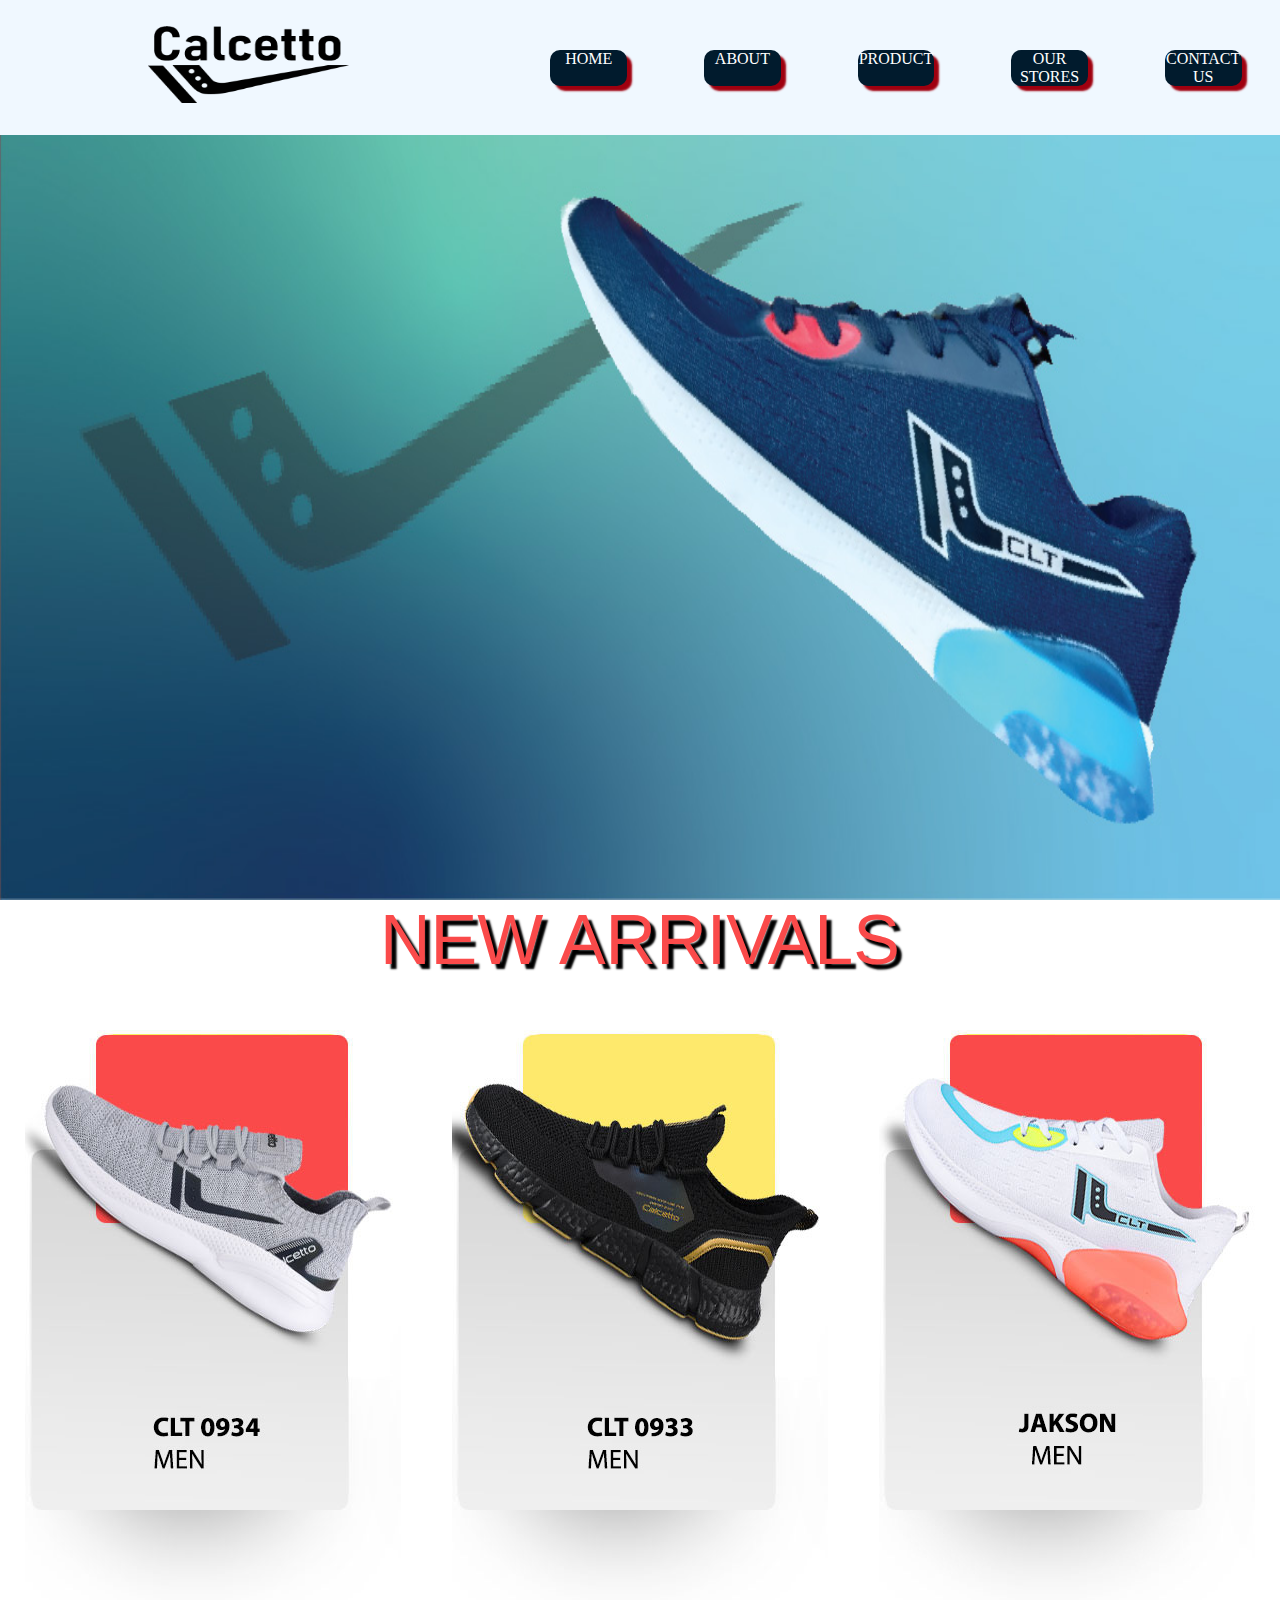
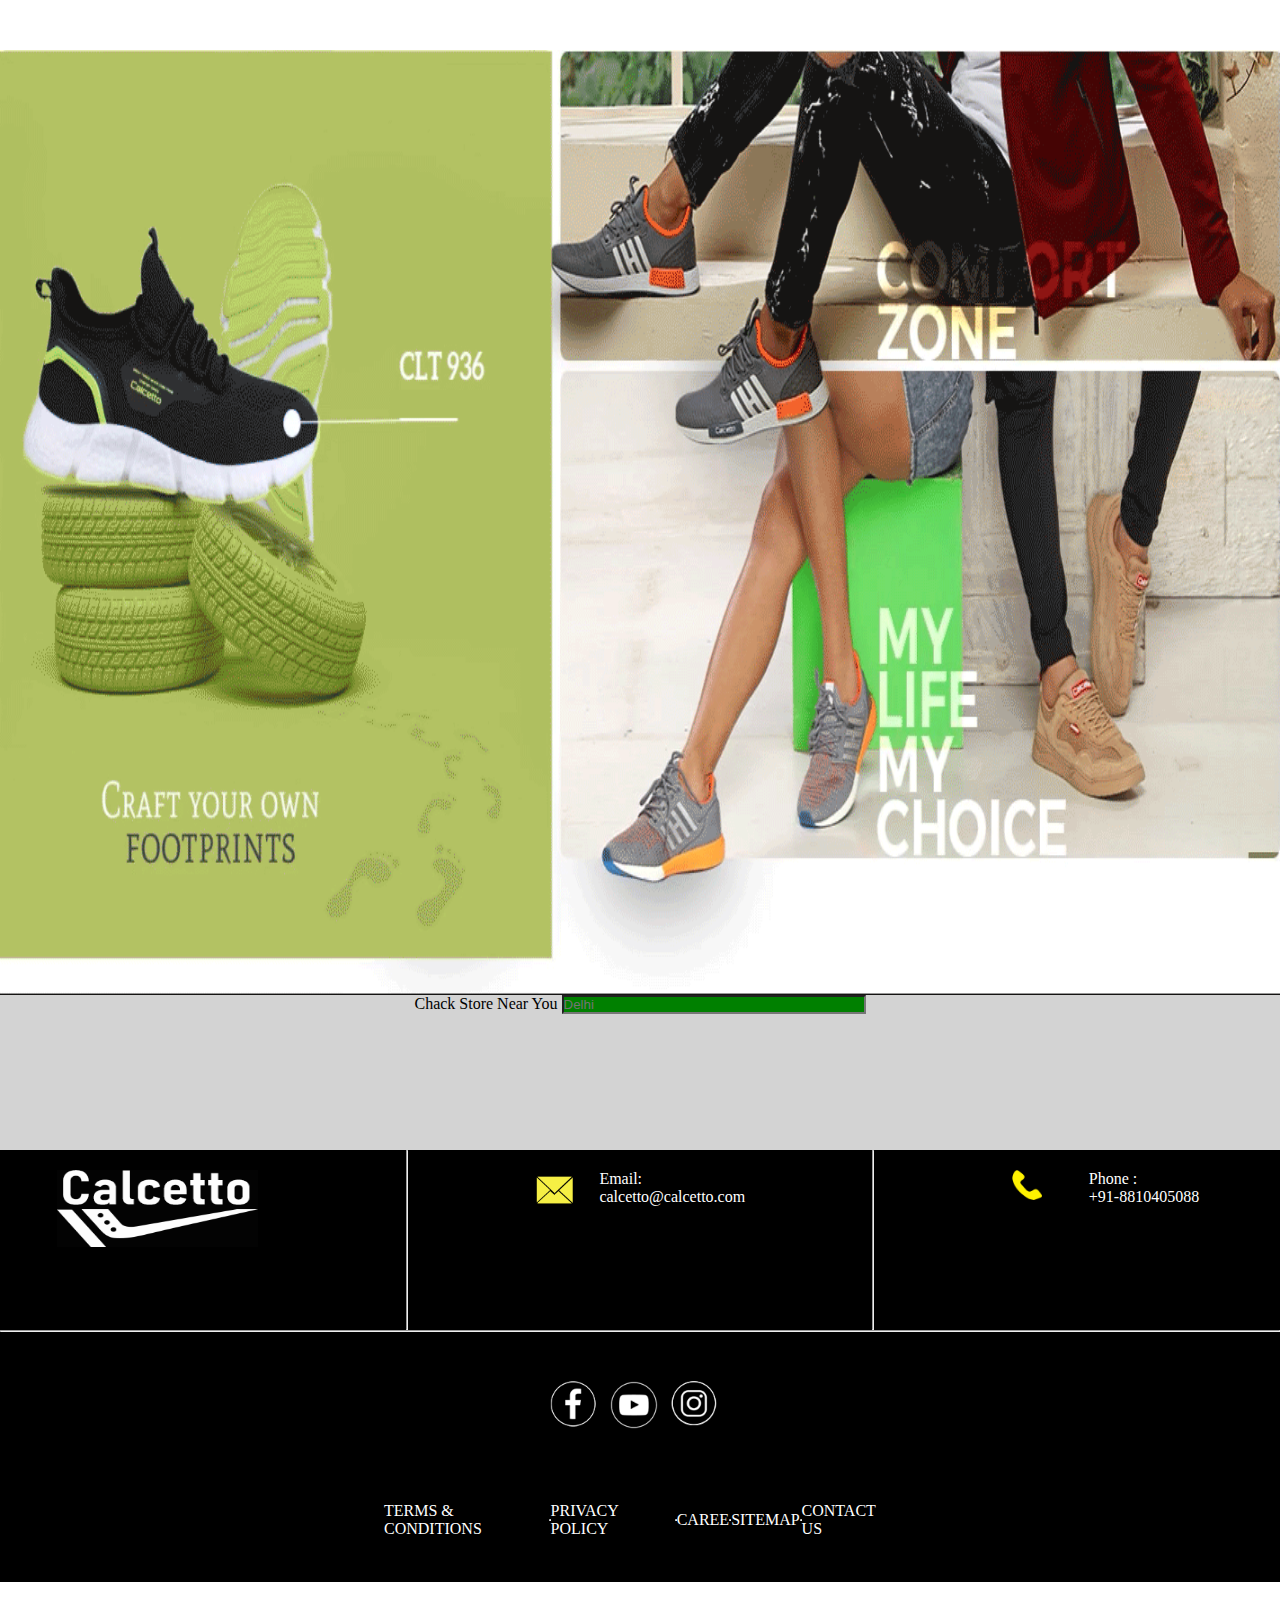
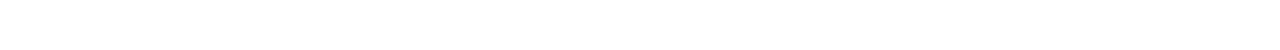
<file: index.html>
<!doctype html>
<html>
<head>
<meta charset="utf-8">
<title>index</title>
<link href="style.css" rel="stylesheet" type="text/css">
<link rel="preconnect" href="https://fonts.googleapis.com">
</head>

<body>
	<header>
		<nav>
			<div class="logo"><a href="index.html"><img src="image/logooo.png" width="201" height="77" alt=""/></a></div>
		<div class="menu">
			<a href="index.html">HOME</a>
			<a href="about.html">ABOUT</a>
			<a href="#">PRODUCT</a>
			<a href="#">OUR STORES</a>
			<a href="#">CONTACT US</a>
		</div>
	
			
			
		</nav>
	</header>
	
<section>
	<div class="newarrival">NEW ARRIVALS</div>
	<div class="newproduct">
	
	<div class="image1"><img src="image/img3.jpg" width="376" height="570" alt=""/></div>
		<div class="image1"><img src="image/img4.jpg" width="376" height="570" alt=""/></div>
		<div class="image1"><img src="image/img5.jpg" width="376" height="570" alt=""/></div>
	</div>
</section>

<article></article>
<div class="nearstore">
	 
	 <label>Chack Store Near You</label>
	 <input type="text" placeholder="Delhi">
	
	 
</div>

<footer>
	<div id="fmenu">
	<div class="footer-logo"><a href="index.html"><img src="image/logo.png" width="201" height="77" alt=""/></a></div>
		<hr>

	<div class="mail">
	  <img src="image/mail.png" width="40" height="40" alt=""/>
	  <div class="email">Email:<br><a href="#">calcetto@calcetto.com</a></div>
	</div>
		<hr>
  <div class="phone"><img src="image/phone.png" width="30" height="30" alt=""/>
	  <div class="phone1">Phone :<br><a href="#">+91-8810405088</a></div>
  </div>
</div> 
	<hr>
	
	<div id="fmenu2">
		<div class="socialmeadia">
		<a href="#"><img src="image/fb logo.png" width="60" height="60" alt=""/></a>
		<a href="#"><img src="image/youtube logo.png" width="60" height="60" alt=""/></a>
		<a href="#"><img src="image/insta logo.png" width="60" height="60" alt=""/></a>
	    </div>
		<div class="fbutton">
			<a href="#">TERMS & CONDITIONS</a><hr>
			<a href="#">PRIVACY POLICY</a><hr>
			<a href="#">CAREE</a><hr>
			<a href="#">SITEMAP</a><hr>
			<a href="#">CONTACT US</a>
		</div>
    </div>
</footer>
		
	
	
</body>
</html>
</file>
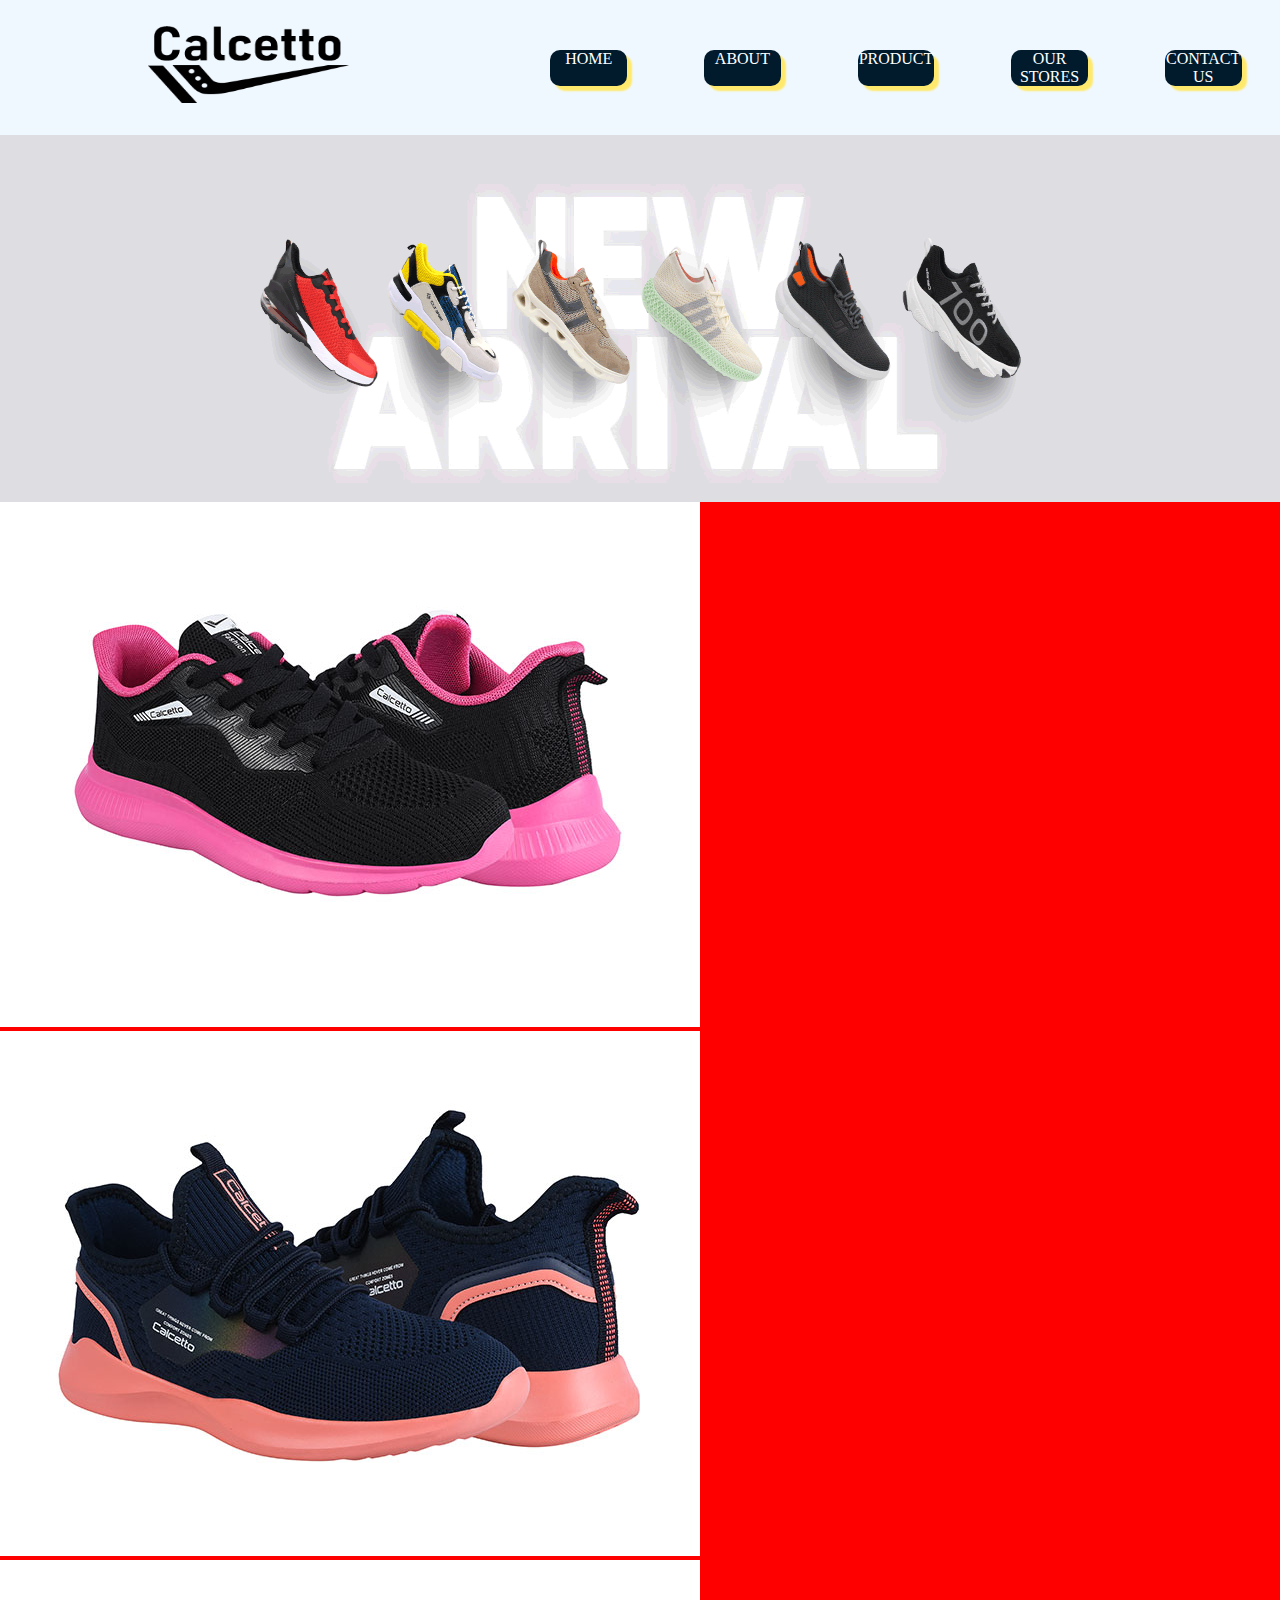
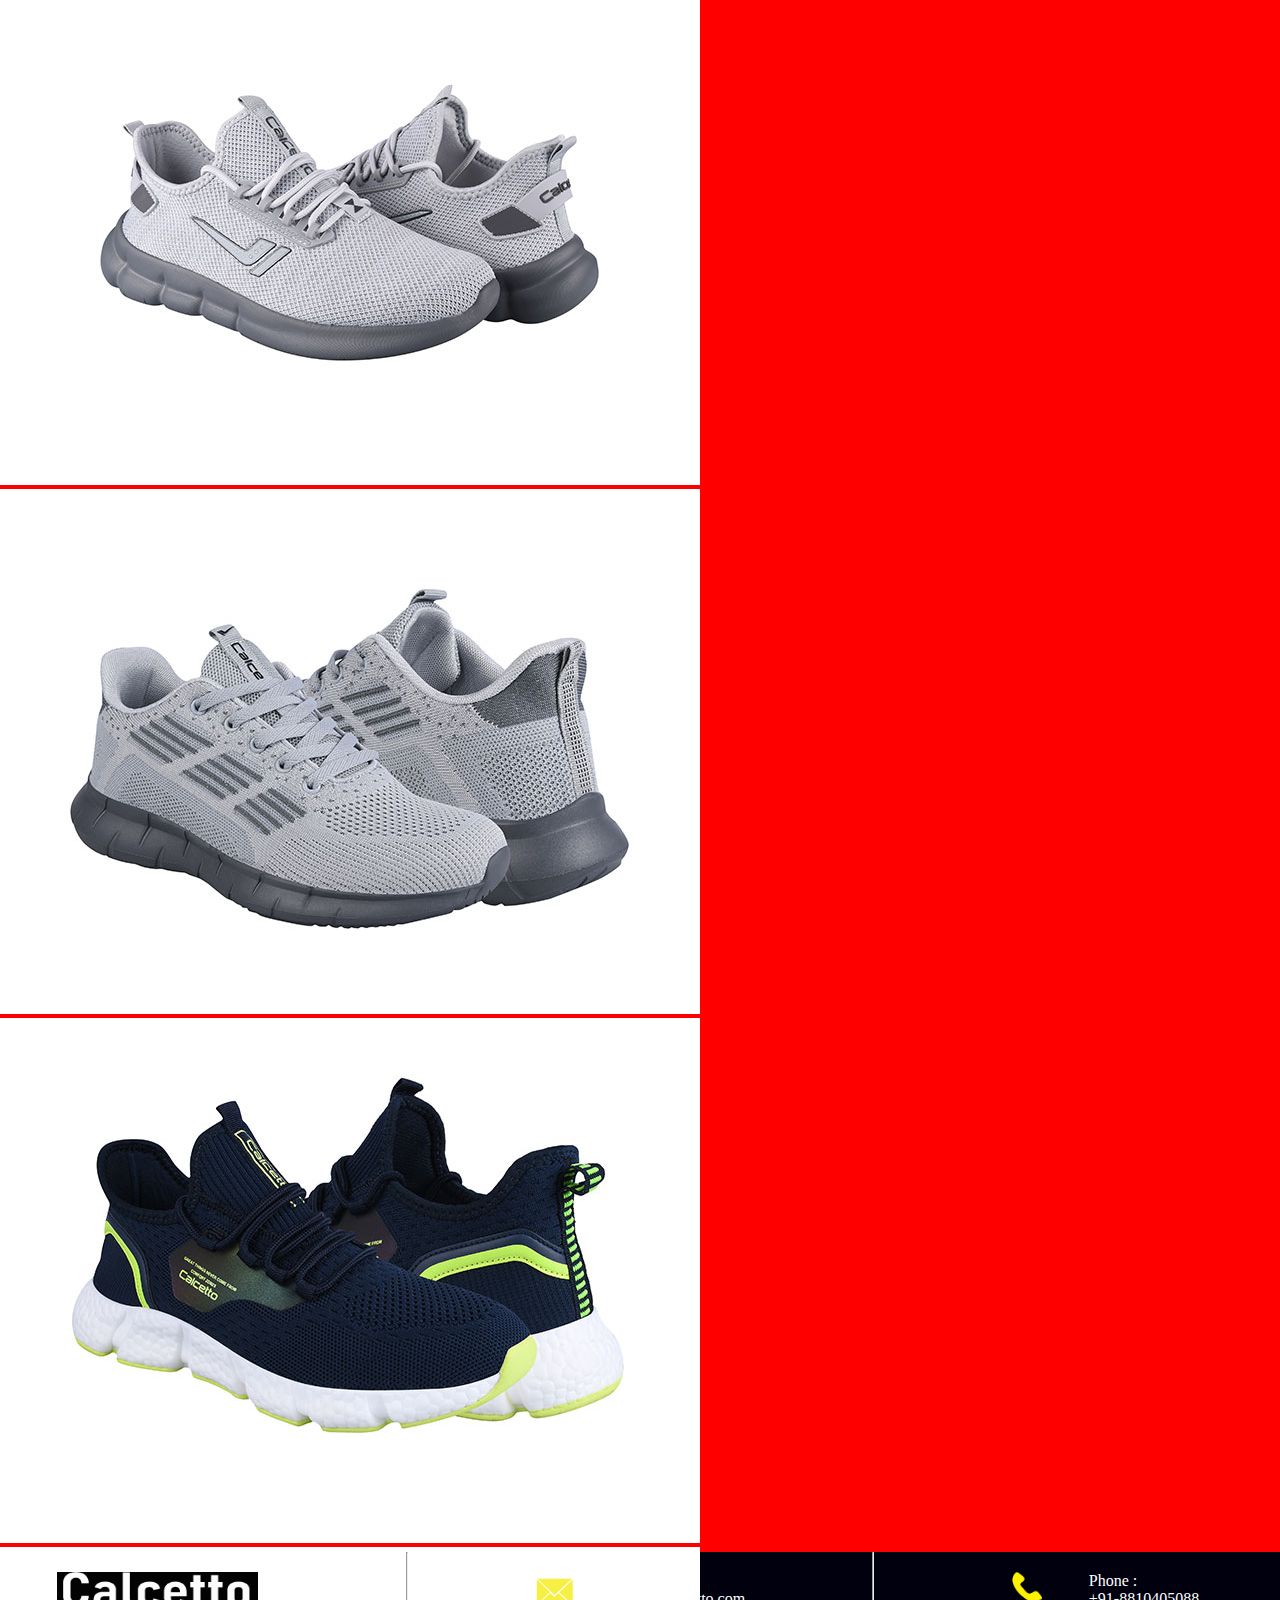
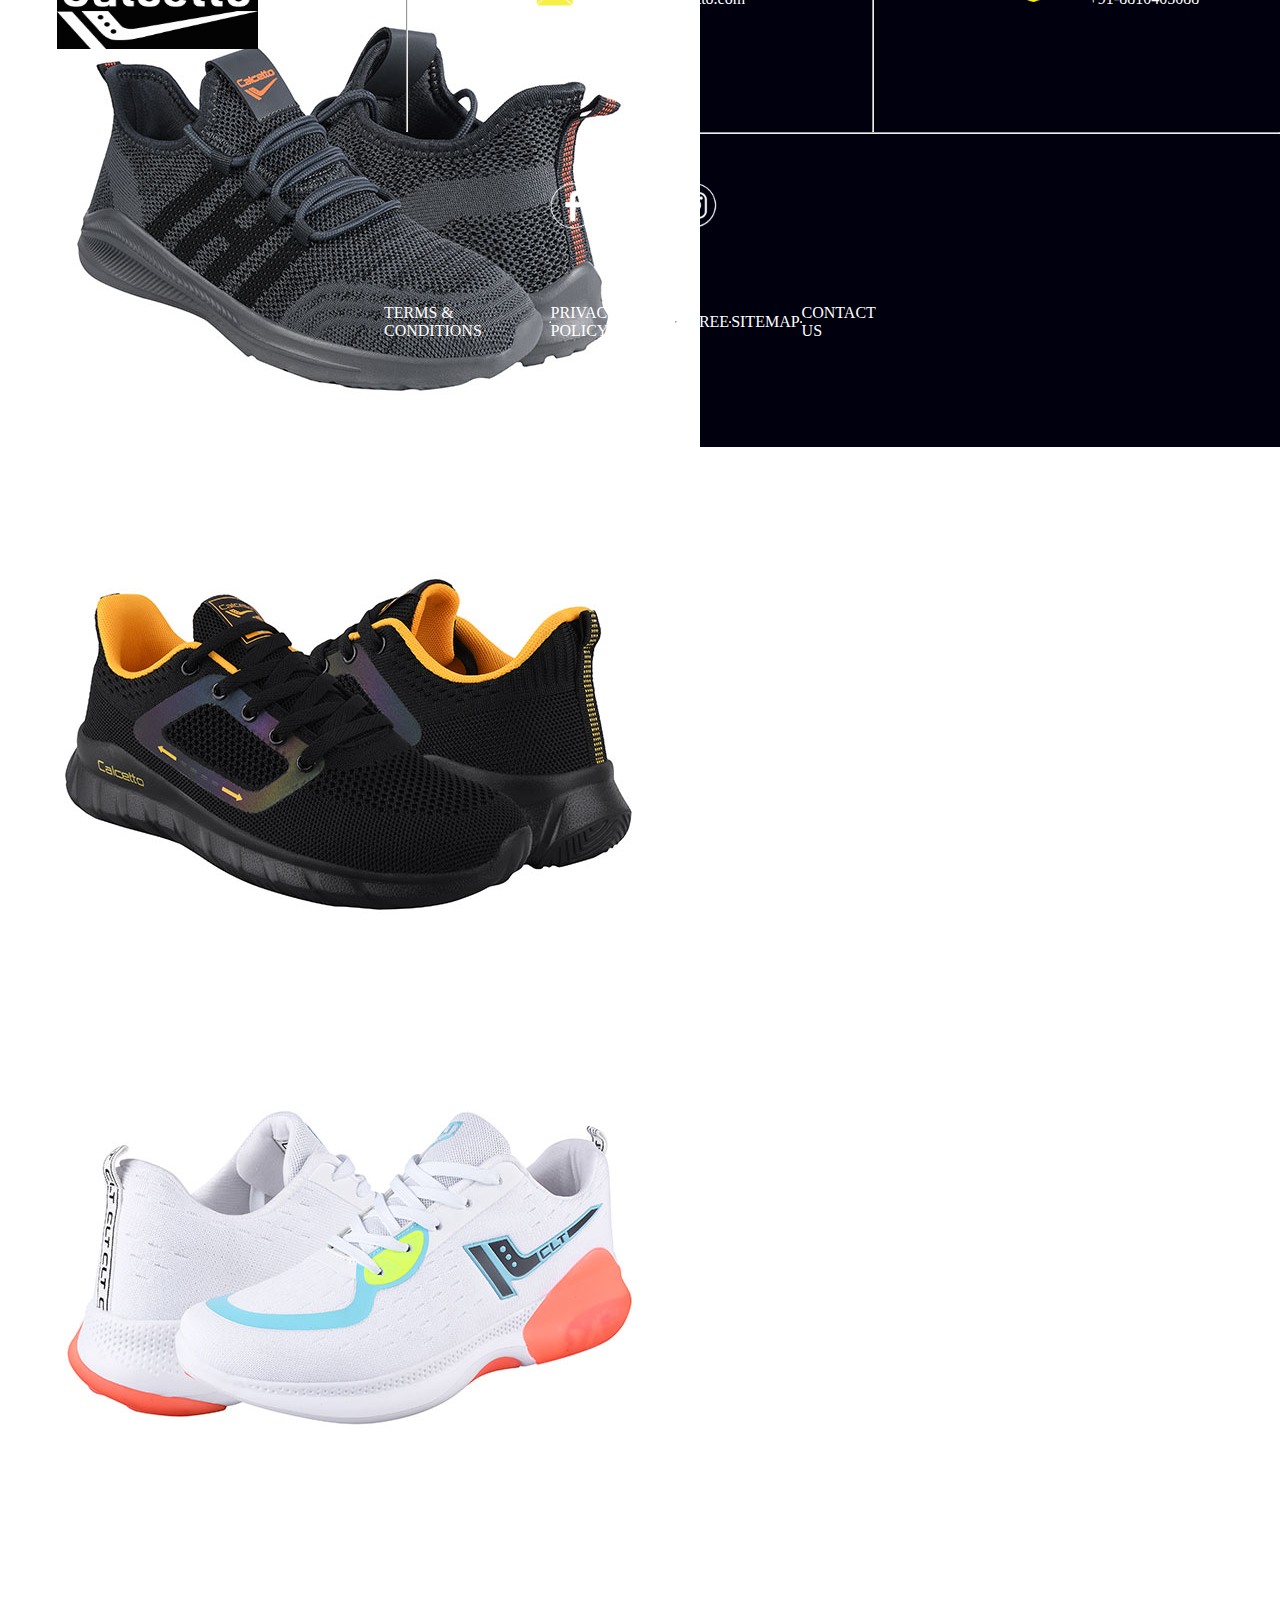
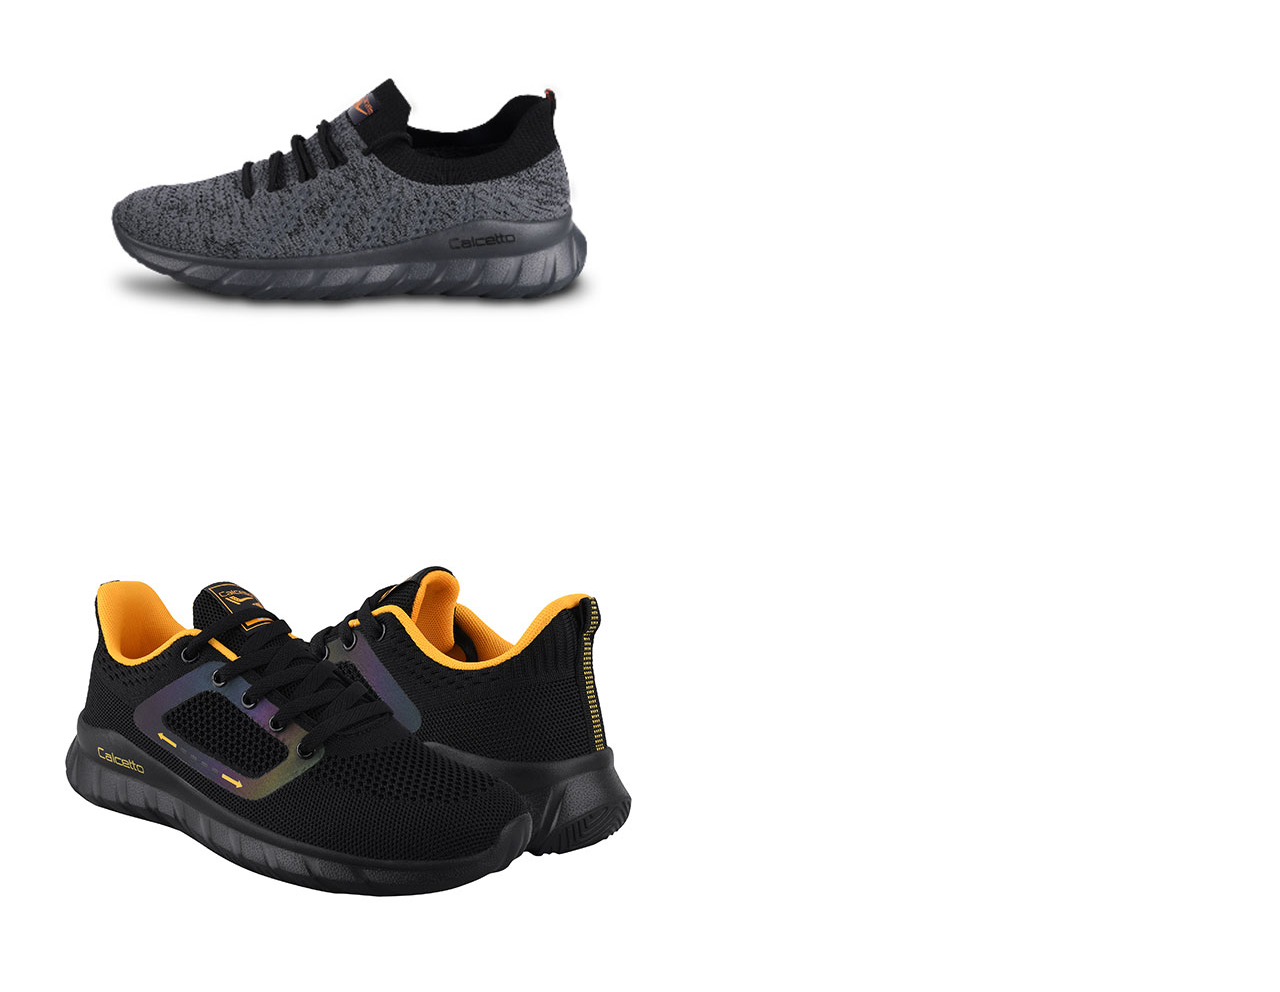
<file: PRODUCT.html>
<!doctype html>
<html>
<head>
<meta charset="utf-8">
<title>PRODUCT</title>
<meta name="viewport" content="width=device-width, initial-scale=1">
<link href="product style.css" rel="stylesheet" type="text/css">
</head>

<body>
	<header>
		
		<nav>
			<div class="logo"><a href="index.html"><img src="image/logooo.png" width="201" height="77" alt=""/></a></div>
		<div class="menu">
			<a href="index.html">HOME</a>
			<a href="about.html">ABOUT</a>
			<a href="PRODUCT.html">PRODUCT</a>
			<a href="our store.html">OUR STORES</a>
			<a href="#">CONTACT US</a>
		</div>
		</nav>
	</header>
	
<section>
<img src="product image/img8.jpg" width="700" height="525" alt=""/>
<img src="product image/img9.jpg" width="700" height="525" alt=""/> 
<img src="product image/img7.jpg" width="700" height="525" alt=""/>
<img src="product image/img6.jpg" width="700" height="525" alt=""/>
<img src="product image/img5.jpg" width="700" height="525" alt=""/>
<img src="product image/img4.jpg" width="700" height="525" alt=""/>
<img src="product image/img3.jpg" width="700" height="525" alt=""/> 
<img src="product image/img2.jpg" width="700" height="525" alt=""/>
<img src="product image/img1.jpg" width="700" height="525" alt=""/> 
	<img src="product image/img3.jpg" width="700" height="525" alt=""/>
	</section>
	
	

<footer>
	<div id="fmenu">
	<div class="footer-logo"><a href="index.html"><img src="image/logo.png" width="201" height="77" alt=""/></a></div>
		<hr>

	<div class="mail">
	  <img src="image/mail.png" width="40" height="40" alt=""/>
	  <div class="email">Email:<br><a href="#">calcetto@calcetto.com</a></div>
	</div>
		<hr>
  <div class="phone"><img src="image/phone.png" width="30" height="30" alt=""/>
	  <div class="phone1">Phone :<br><a href="#">+91-8810405088</a></div>
  </div>
</div> 
	<hr>
	
	<div id="fmenu2">
		<div class="socialmeadia">
		<a href="#"><img src="image/fb logo.png" width="60" height="60" alt=""/></a>
		<a href="#"><img src="image/youtube logo.png" width="60" height="60" alt=""/></a>
		<a href="#"><img src="image/insta logo.png" width="60" height="60" alt=""/></a>
	    </div>
		<div class="fbutton">
			<a href="#">TERMS & CONDITIONS</a><hr>
			<a href="#">PRIVACY POLICY</a><hr>
			<a href="#">CAREE</a><hr>
			<a href="#">SITEMAP</a><hr>
			<a href="#">CONTACT US</a>
		</div>
	</div>


</footer>
	
	</body>
</html>
</file>
<file: style.css>
@import url('https://fonts.googleapis.com/css2?family=Istok+Web&display=swap');

*{
	
	margin: 0px;
	padding: 0px;
	
}
a:link{
	color: white;
}
a:hover{
	color: yellow;
}
a:visit{
	color: white;
}
a:active{
	color: white;
}

header{
	width: 100%;
	height: 100vh;
	background-image:url("image/banar.jpg");
	background-repeat: no-repeat;
	background-size: 100% 100%;
	}
nav{
	width: 100%;
	height: 15vh;
	background-color: aliceblue;
	display: flex;
	justify-content:space-between;
	align-items: center;
	color: white;
	
}
nav .logo{
	width: 20%;
	background-size:cover;
	background-repeat: no-repeat;
	text-align: center;
	font-size: 30px;
	margin-left: 120px;
	
}
nav .menu{
	width:60%;
	display: flex;
	justify-content: space-around;
	
}

nav .menu a{
	width: 10%;
	text-decoration: none;
	background-color: #011b2d;
	text-align: center;
	box-shadow: 5px 5px 2px #9f000f;
	border-radius: 10px;
	
}
section{
	width: 100%;
	height: 750px;
}

 section .newarrival{
	 width: 55%;
	 height: 100px;
    font-family: Impact, Haettenschweiler, 'Arial Narrow Bold', sans-serif;
	 margin: auto;
	 font-size: 70px;
	 text-align: center;
	 align-items: center;
	 color: #fa4a4a;
	 text-shadow: 5px 5px 2px black;

}


section .newproduct{
	width: 100%;
	height: 600px;
	display: flex;
	justify-content: space-around;
	margin-top: 30px;
	}


article{
	width: 100%;
	height: 105vh;
	background-repeat: no-repeat;
	background-size: 100% 100%;
	background-image: url("image/banner2.gif");
}
 .nearstore{
	width: 100%; 
	height: 155px; 
	background-color: lightgray;
	text-align: center;

}

input{
	width: 300px;
	color: red;
	background-color: green;
	
}
		


footer{
	width: 100%;
	height: 48vh;
	background-color: #000000;
}

	
footer #fmenu{
	width: 100%;
	height: 20vh;
	display:flex;
	justify-content:space-around;
	 
}
footer  .footer-logo{
	width: 235px;
	height: 118px;
	margin-top: 20px;
	
	
	
}
footer .mail{
	width: 235px;
	height: 100px;
	margin-top: 20px;
	color: white; 
	display: flex;
	justify-content: space-around;
	
}
footer  a{
	text-decoration: none;
	
	
}

footer .phone{
	width: 235px;
	height: 100px;
	margin-top: 20px;
	color: white;
	display: flex;
	justify-content: space-around;
	
}
 #fmenu2{
	width: 100%;
	height: 32vh;
}	

.socialmeadia{
	width: 15%;
	height: 10vh;
	margin: auto;
	align-items: center;
	margin-top: 30px;
	display: flex;
		
	
}

.fbutton{
	width:40%;
	height: 15vh;
	margin: auto;
	align-items: center;
	display: flex;
	justify-content:space-around;
	
}
</file>
<file: product style.css>
*{
	
	margin: 0px;
	padding: 0px;
	
}

a:link{
	color: white;
}
a:hover{
	color: yellow;
}
a:active{
	color: white;
}
a:visited{
	color: white;
}


header{
	width: 100%;
	height: 502px; 
	background-image:url("product image/baner.gif");
	background-repeat: no-repeat;
	background-size: 100% 100%;
	}
nav{
	width: 100%;
	height: 15vh;
	background-color: aliceblue;
	display: flex;
	justify-content:space-between;
	align-items: center;
	color: white;
	
}
nav .logo{
	width: 20%;
	background-size:cover;
	background-repeat: no-repeat;
	text-align: center;
	font-size: 30px;
	margin-left: 120px;
	
}
nav .menu{
	width:60%;
	display: flex;
	justify-content: space-around;
}
nav .menu a{
	width: 10%;
	text-decoration: none;
	background-color: #011b2d;
	text-align: center;
	box-shadow: 5px 5px 2px #fee96c;
	border-radius: 10px;
}
section{
	width: 100%;
	height: 2650px;
	background: red;
}

footer{
	width: 100%;
	height: 55vh;
	background-color: #00000f;
}

footer #fmenu{
	width: 100%;
	height: 20vh;
	display:flex;
	justify-content:space-around;
	 
}
footer  .footer-logo{
	width: 235px;
	height: 118px;
	margin-top: 20px;
	
	
	
}
footer .mail{
	width: 235px;
	height: 100px;
	margin-top: 20px;
	color: white; 
	display: flex;
	justify-content: space-around;
	
}
footer  a{
	text-decoration: none;
	color: white;
}
	


footer .phone{
	width: 235px;
	height: 100px;
	margin-top: 20px;
	color: white;
	display: flex;
	justify-content: space-around;
	
}
 #fmenu2{
	width: 100%;
	height: 32vh;
}	

.socialmeadia{
	width: 15%;
	height: 10vh;
	margin: auto;
	align-items: center;
	margin-top: 30px;
	display: flex;
		
	
}

.fbutton{
	width:40%;
	height: 15vh;
	margin: auto;
	align-items: center;
	display: flex;
	justify-content:space-around;
	
}
</file>
